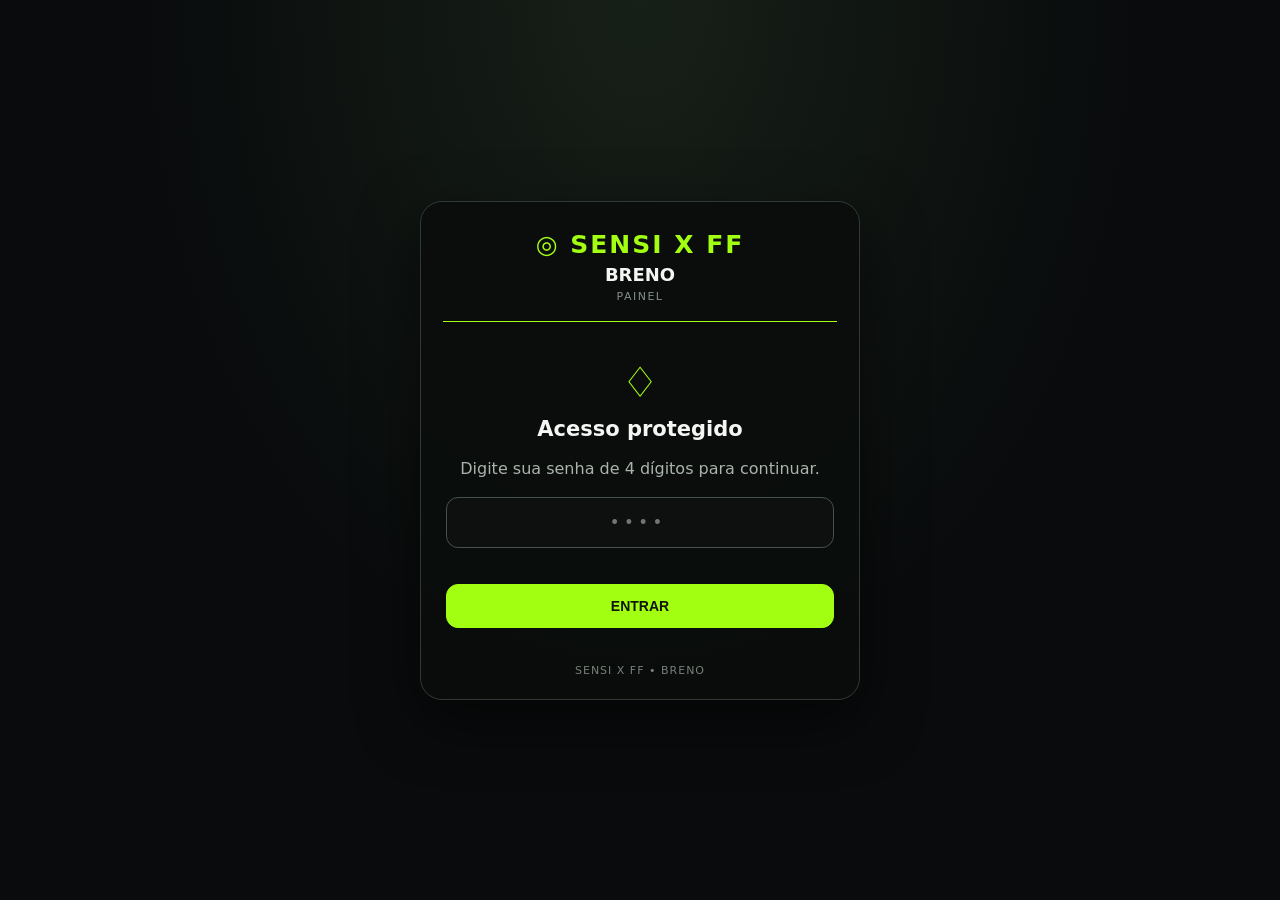
<file: Breno.html>
<!doctype html>
<html lang="pt-BR">
<head>
<meta charset="utf-8">
<meta name="viewport" content="width=device-width, initial-scale=1">
<meta name="theme-color" content="#090b0c">
<title>Sensi X FF — Breno</title>
<style>
:root{--line:#303a33;--green:#a3ff12;--muted:#aab4ac;--red:#ff6666}
*{box-sizing:border-box}body{margin:0;background:radial-gradient(ellipse at top,#172018,#090b0c 55%);color:#f3f6f3;font:16px system-ui,sans-serif;min-height:100vh;display:flex;align-items:center;justify-content:center;padding:18px}
.app{width:100%;max-width:440px;background:#0a0d0bf5;border:1px solid var(--line);border-radius:22px;padding:22px;box-shadow:0 20px 60px #0008}
.brand{text-align:center;padding:6px 0 18px;border-bottom:1px solid var(--green);margin-bottom:20px}.logo{font-weight:900;letter-spacing:2px;color:var(--green);font-size:25px}.name{font-size:18px;font-weight:750;margin-top:5px}.sub{font-size:11px;letter-spacing:1.5px;color:#839087;margin-top:5px}
.center{text-align:center;padding:16px 3px}.shield{font-size:42px;color:var(--green)}h1{font-size:21px;margin:10px 0}p{color:var(--muted);line-height:1.5}
input[type=password]{width:100%;background:#0d100e;color:white;border:1px solid #465247;border-radius:12px;padding:14px;font-size:18px;letter-spacing:8px;text-align:center;outline:none}input:focus{border-color:var(--green)}
button{width:100%;padding:13px 14px;border-radius:12px;border:1px solid #455044;background:#151b16;color:#f3f6f3;font-size:14px;font-weight:800;cursor:pointer;margin-top:10px}button.primary{background:var(--green);color:#10150c;border-color:var(--green)}
.error{color:var(--red);font-size:13px;min-height:18px;margin-top:8px}.row{display:flex;align-items:center;justify-content:space-between;gap:12px}
.card{display:flex;align-items:center;justify-content:space-between;gap:12px;border:1px solid var(--line);border-radius:13px;padding:14px;margin:10px 0;cursor:pointer;background:#0d100e}.card.on{border-color:#668f23}.tag{font-size:11px;font-weight:800;border-radius:30px;padding:6px 9px;background:#303731;color:#c5ccc7;white-space:nowrap}.on .tag{background:#243516;color:var(--green)}
small{display:block;color:#929d94;margin-top:4px}.range{margin:19px 0}.range input{width:100%;accent-color:var(--green)}.val{color:var(--green);font-weight:800}
.notice{background:#172016;border:1px solid #314a25;border-radius:12px;padding:14px;margin-top:14px;text-align:center;color:#c7ff9c}.footer{text-align:center;color:#768078;font-size:11px;letter-spacing:1px;margin-top:20px}.hidden{display:none!important}
</style></head><body><main class="app">
<header class="brand"><div class="logo">◎ SENSI X FF</div><div class="name">BRENO</div><div class="sub">PAINEL</div></header>
<section id="login" class="center"><div class="shield">♢</div><h1>Acesso protegido</h1><p>Digite sua senha de 4 dígitos para continuar.</p>
<form id="loginForm"><input id="pin" type="password" inputmode="numeric" pattern="[0-9]{4}" maxlength="4" autocomplete="off" placeholder="••••" aria-label="Senha de quatro dígitos" required><div id="error" class="error" aria-live="polite"></div><button class="primary" type="submit">ENTRAR</button></form></section>
<section id="panel" class="hidden"><div class="row"><h1>Painel do Breno</h1><span class="tag" style="color:var(--green)">ATIVO</span></div>
<div class="card on" data-toggle="hs" role="button" tabindex="0" aria-pressed="true"><div><strong>🎯 HS</strong><small>Opção HS</small></div><span class="tag">ATIVADO</span></div>
<div class="card on" data-toggle="precisao" role="button" tabindex="0" aria-pressed="true"><strong>Precisão</strong><span class="tag">ATIVADO</span></div>
<div class="card" data-toggle="estabilidade" role="button" tabindex="0" aria-pressed="false"><strong>Estabilidade</strong><span class="tag">DESATIVADO</span></div>
<div class="card on" data-toggle="otimizacao" role="button" tabindex="0" aria-pressed="true"><strong>Otimização</strong><span class="tag">ATIVADO</span></div>
<div class="card on" data-toggle="fps" role="button" tabindex="0" aria-pressed="true"><strong>FPS</strong><span class="tag">ATIVADO</span></div>
<div class="range"><div class="row"><label for="sens">Sensibilidade</label><span id="sensVal" class="val">75%</span></div><input id="sens" type="range" min="0" max="100" value="75"></div>
<div class="range"><div class="row"><label for="smooth">Suavidade</label><span id="smoothVal" class="val">60%</span></div><input id="smooth" type="range" min="0" max="100" value="60"></div>
<button class="primary" id="confirm">CONFIRMAR CONFIGURAÇÕES</button><button id="clear">LIMPAR CONFIGURAÇÕES</button>
<button id="game">MINIMIZAR PAINEL E ABRIR FREE FIRE</button>
<div id="notice" class="notice hidden" aria-live="polite"></div><button id="logout">SAIR / BLOQUEAR PAINEL</button></section>
<footer class="footer">SENSI X FF • BRENO</footer></main>
<script>
const DEMO_PASSWORD="1804";
const login=document.getElementById('login'),panel=document.getElementById('panel'),pin=document.getElementById('pin'),error=document.getElementById('error'),notice=document.getElementById('notice');
document.getElementById('loginForm').addEventListener('submit',e=>{e.preventDefault();if(pin.value===DEMO_PASSWORD){login.classList.add('hidden');panel.classList.remove('hidden');error.textContent='';pin.value=''}else{error.textContent='Senha incorreta. Tente novamente.';pin.value='';pin.focus()}});
function showNotice(t){notice.textContent=t+' — Obrigado por usar o painel do Breno!';notice.classList.remove('hidden')}
function toggleCard(c){let on=c.classList.toggle('on');c.setAttribute('aria-pressed',String(on));c.querySelector('.tag').textContent=on?'ATIVADO':'DESATIVADO';notice.classList.add('hidden')}
document.querySelectorAll('[data-toggle]').forEach(c=>{c.addEventListener('click',()=>toggleCard(c));c.addEventListener('keydown',e=>{if(e.key==='Enter'||e.key===' '){e.preventDefault();toggleCard(c)}})});
[['sens','sensVal'],['smooth','smoothVal']].forEach(([i,v])=>document.getElementById(i).addEventListener('input',e=>document.getElementById(v).textContent=e.target.value+'%'));
document.getElementById('confirm').addEventListener('click',()=>showNotice('Configurações confirmadas!'));
document.getElementById('clear').addEventListener('click',()=>{document.querySelectorAll('[data-toggle]').forEach(c=>{c.classList.remove('on');c.setAttribute('aria-pressed','false');c.querySelector('.tag').textContent='DESATIVADO'});document.getElementById('sens').value=50;document.getElementById('smooth').value=50;document.getElementById('sensVal').textContent='50%';document.getElementById('smoothVal').textContent='50%';showNotice('Configurações limpas.')});
document.getElementById('game').addEventListener('click',()=>{
  // Android/Chrome may launch the installed Free Fire app via an intent URL.
  // Browsers cannot close unrelated tabs or force-close the browser itself.
  panel.classList.add('hidden');
  const fallback='https://play.google.com/store/apps/details?id=com.dts.freefireth';
  window.location.href='intent://#Intent;scheme=freefire;package=com.dts.freefireth;S.browser_fallback_url='+encodeURIComponent(fallback)+';end';
  setTimeout(()=>{if(!document.hidden){panel.classList.remove('hidden');showNotice('Se o jogo não abriu, abra o Free Fire manualmente.')}},1800);
});
document.getElementById('logout').addEventListener('click',()=>{panel.classList.add('hidden');login.classList.remove('hidden');notice.classList.add('hidden');pin.value='';error.textContent='';pin.focus()});
</script></body></html>
</file>
